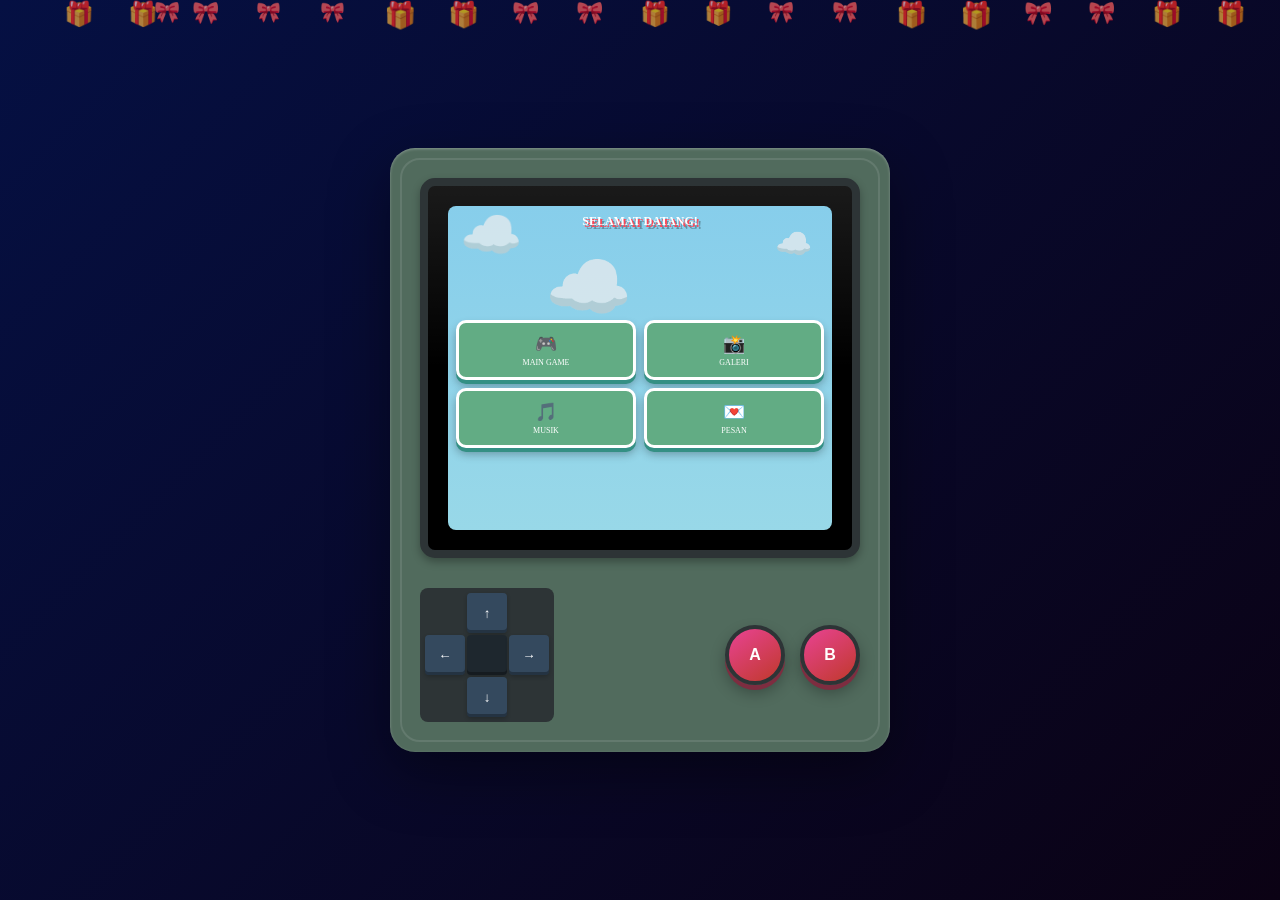
<file: index.html>
<!DOCTYPE html>
<html lang="id">

<head>
    <meta charset="UTF-8">
    <meta name="viewport" content="width=device-width, initial-scale=1.0">
    <title>SUP Game Console</title>
    <link rel="stylesheet" href="style.css">
</head>

<body>
    <!-- Partikel kado berjatuhan -->
    <div class="gift-particles">
        <div class="gift-particle">🎁</div>
        <div class="gift-particle">🎀</div>
        <div class="gift-particle">🎁</div>
        <div class="gift-particle">🎀</div>
        <div class="gift-particle">🎁</div>
        <div class="gift-particle">🎀</div>
        <div class="gift-particle">🎁</div>
        <div class="gift-particle">🎀</div>
        <div class="gift-particle">🎁</div>
        <div class="gift-particle">🎀</div>
        <div class="gift-particle">🎁</div>
        <div class="gift-particle">🎀</div>
        <div class="gift-particle">🎁</div>
        <div class="gift-particle">🎀</div>
        <div class="gift-particle">🎁</div>
        <div class="gift-particle">🎀</div>
        <div class="gift-particle">🎁</div>
        <div class="gift-particle">🎀</div>
        <div class="gift-particle">🎁</div>
        <div class="gift-particle">🎀</div>
    </div>

    <div class="console-container">
        <audio id="uiSound" src="sounds/button_1.mp3"></audio>
        <audio id="controlSound" src="sounds/klik.mp3"></audio>
        <audio id="musicPlayer"></audio>
        <div class="screen">
            <div class="screen-content">
                <!-- <div class="pixel-art">🌴</div> -->
                <div class="clouds-1">☁️</div>
                <div class="clouds-2">☁️</div>
                <div class="clouds-3">☁️</div>

                <h1 class="title">SELAMAT DATANG!</h1>

                <div class="button-grid">
                    <button class="menu-button" data-link="pages/games.html">
                        <span class="icon">🎮</span>
                        <span>Main Game</span>
                    </button>

                    <button class="menu-button" data-link="pages/galery.html">
                        <span class="icon">📸</span>
                        <span>Galeri</span>
                    </button>

                    <button class="menu-button" data-link="pages/musik.html">
                        <span class="icon">🎵</span>
                        <span>Musik</span>
                    </button>

                    <button class="menu-button" data-link="pages/pesan.html">
                        <span class="icon">💌</span>
                        <span>Pesan</span>
                    </button>
                </div>
            </div>
        </div>

        <div class="controls">
            <div class="dpad">
                <button class="dpad-button up">↑</button>
                <button class="dpad-button left">←</button>
                <button class="dpad-button center"></button>
                <button class="dpad-button right">→</button>
                <button class="dpad-button down">↓</button>
            </div>

            <div class="action-buttons">
                <button class="action-btn">A</button>
                <button class="action-btn">B</button>
            </div>
        </div>
    </div>

    <script src="script.js"></script>
</body>

</html>
</file>
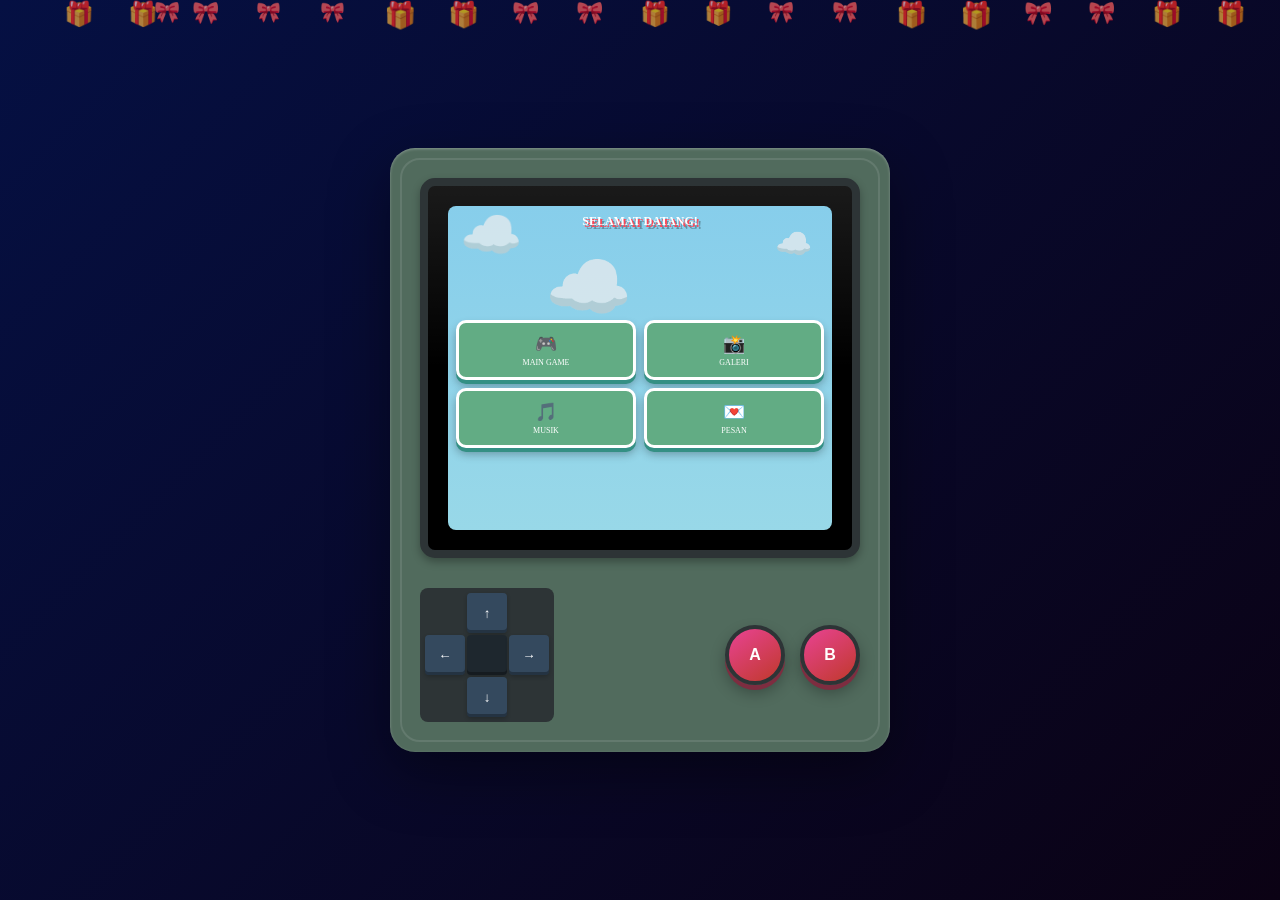
<file: pages/index.html>
<!DOCTYPE html>
<html lang="id">

<head>
    <meta charset="UTF-8">
    <meta name="viewport" content="width=device-width, initial-scale=1.0">
    <title>SUP Game Console</title>
    <link rel="stylesheet" href="../style.css">
</head>

<body>
    <!-- Partikel kado berjatuhan -->
    <div class="gift-particles">
        <div class="gift-particle">🎁</div>
        <div class="gift-particle">🎀</div>
        <div class="gift-particle">🎁</div>
        <div class="gift-particle">🎀</div>
        <div class="gift-particle">🎁</div>
        <div class="gift-particle">🎀</div>
        <div class="gift-particle">🎁</div>
        <div class="gift-particle">🎀</div>
        <div class="gift-particle">🎁</div>
        <div class="gift-particle">🎀</div>
        <div class="gift-particle">🎁</div>
        <div class="gift-particle">🎀</div>
        <div class="gift-particle">🎁</div>
        <div class="gift-particle">🎀</div>
        <div class="gift-particle">🎁</div>
        <div class="gift-particle">🎀</div>
        <div class="gift-particle">🎁</div>
        <div class="gift-particle">🎀</div>
        <div class="gift-particle">🎁</div>
        <div class="gift-particle">🎀</div>
    </div>

    <div class="console-container">
        <audio id="uiSound" src="../sounds/button_1.mp3"></audio>
        <audio id="controlSound" src="../sounds/klik.mp3"></audio>
        <audio id="musicPlayer"></audio>
        <div class="screen">
            <div class="screen-content">
                <!-- <div class="pixel-art">🌴</div> -->
                <div class="clouds-1">☁️</div>
                <div class="clouds-2">☁️</div>
                <div class="clouds-3">☁️</div>

                <h1 class="title">SELAMAT DATANG!</h1>

                <div class="button-grid">
                    <button class="menu-button" data-link="games.html">
                        <span class="icon">🎮</span>
                        <span>Main Game</span>
                    </button>

                    <button class="menu-button" data-link="galery.html">
                        <span class="icon">📸</span>
                        <span>Galeri</span>
                    </button>

                    <button class="menu-button" data-link="musik.html">
                        <span class="icon">🎵</span>
                        <span>Musik</span>
                    </button>

                    <button class="menu-button" data-link="pesan.html">
                        <span class="icon">💌</span>
                        <span>Pesan</span>
                    </button>
                </div>
            </div>
        </div>

        <div class="controls">
            <div class="dpad">
                <button class="dpad-button up">↑</button>
                <button class="dpad-button left">←</button>
                <button class="dpad-button center"></button>
                <button class="dpad-button right">→</button>
                <button class="dpad-button down">↓</button>
            </div>

            <div class="action-buttons">
                <button class="action-btn">A</button>
                <button class="action-btn">B</button>
            </div>
        </div>
    </div>

    <script src="../script.js"></script>
</body>

</html>
</file>
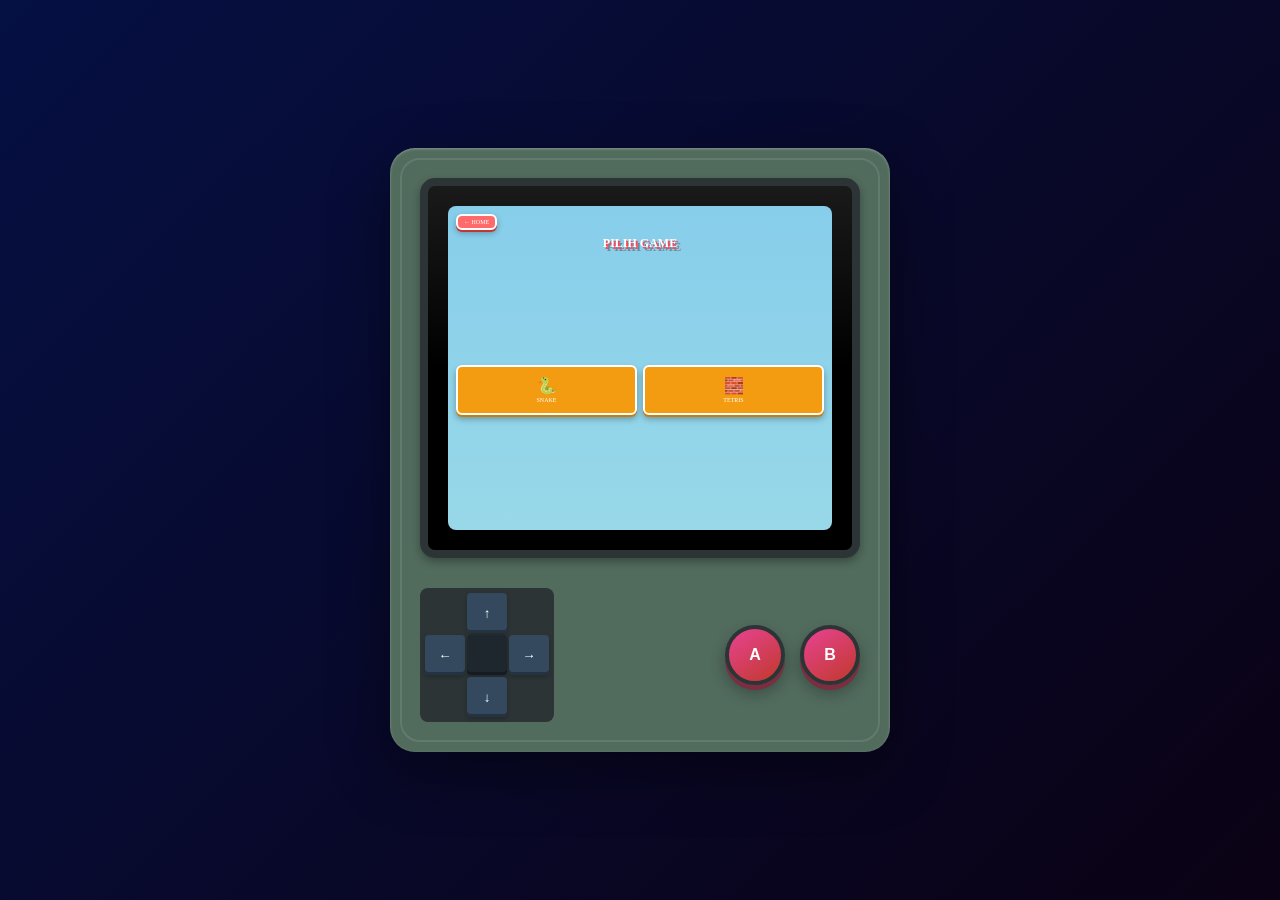
<file: pages/games.html>
<!DOCTYPE html>
<html lang="id">

<head>
    <meta charset="UTF-8">
    <meta name="viewport" content="width=device-width, initial-scale=1.0">
    <title>SUP Game Console - Pilih Game</title>
    <link rel="stylesheet" href="../style.css">
</head>

<body>
    <div class="console-container">
        <audio id="uiSound" src="../sounds/button_1.mp3"></audio>
        <audio id="controlSound" src="../sounds/klik.mp3"></audio>
        <audio id="musicPlayer"></audio>
        <div class="screen">
            <div class="screen-content">

                <button class="back-button" data-link="../index.html">
                    <span>← HOME</span>
                </button>

                <h1 class="title">PILIH GAME</h1>

                <div class="game-list">
                    <button class="game-item" data-game="snake">
                        <span class="game-icon">🐍</span>
                        <span class="game-name">Snake</span>
                    </button>

                    <button class="game-item" data-game="tetris">

                        <span class="game-icon">🧱</span>
                        <span class="game-name">Tetris</span>
                    </button>

                    <!-- <button class="game-item" data-game="pong">
                        <span class="game-icon">🏓</span>
                        <span class="game-name">Pong</span>
                    </button>

                    <button class="game-item" data-game="racing">
                        <span class="game-icon">🏎️</span>
                        <span class="game-name">Racing</span>
                    </button> -->
                </div>
            </div>
        </div>

        <div class="controls">
            <div class="dpad">
                <button class="dpad-button up">↑</button>
                <button class="dpad-button left">←</button>
                <button class="dpad-button center"></button>
                <button class="dpad-button right">→</button>
                <button class="dpad-button down">↓</button>
            </div>

            <div class="action-buttons">
                <button class="action-btn">A</button>
                <button class="action-btn">B</button>
            </div>
        </div>
    </div>

    <script src="../script.js"></script>
</body>

</html>
</file>
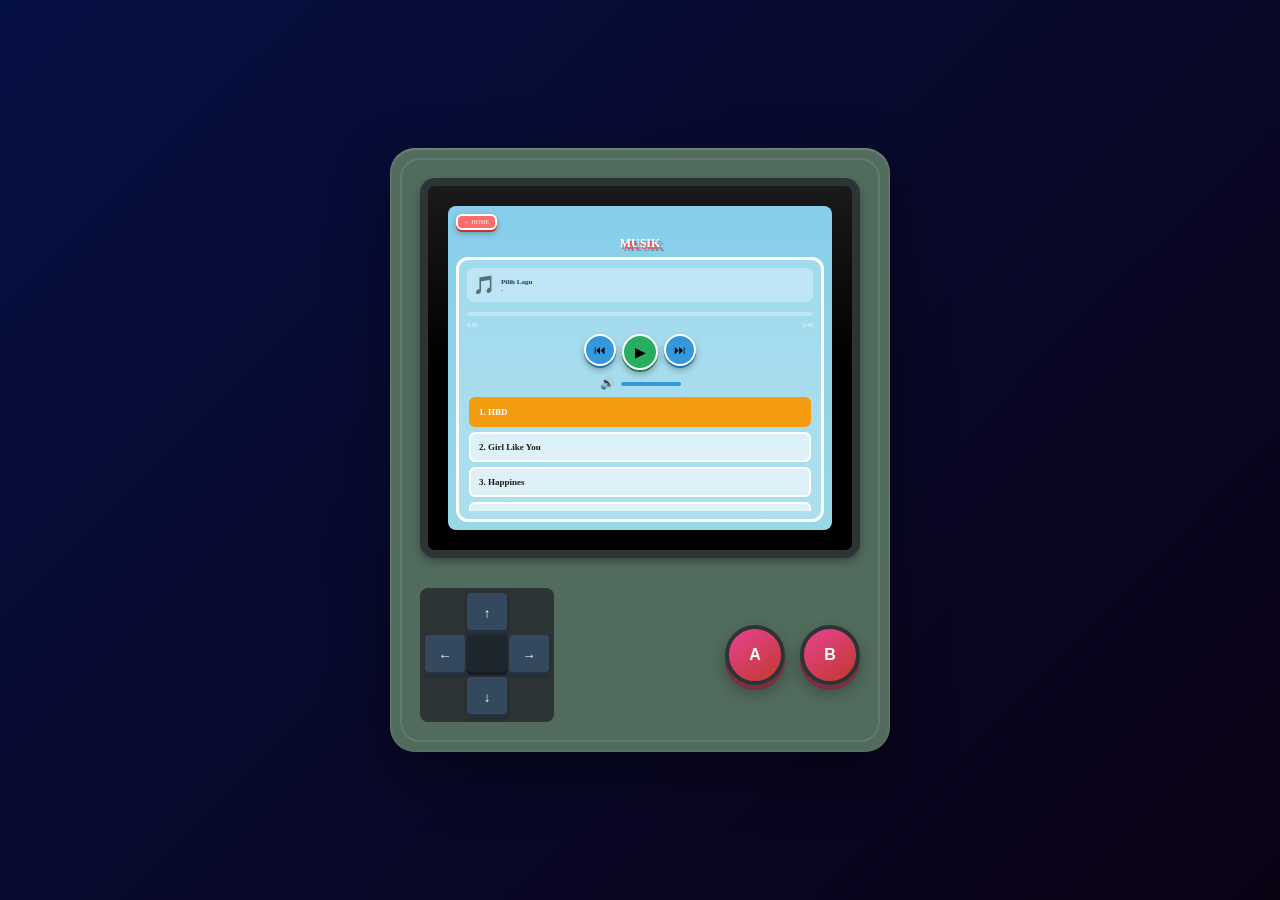
<file: pages/musik.html>
<!DOCTYPE html>
<html lang="id">

<head>
    <meta charset="UTF-8">
    <meta name="viewport" content="width=device-width, initial-scale=1.0">
    <title>SUP Game Console - Musik</title>
    <link rel="stylesheet" href="../style.css">
    <style>
        .progress-container {
            margin: 4px 0;
            background: rgba(255, 255, 255, 0.3);
            border-radius: 6px;
            height: 4px;
            cursor: pointer;
            position: relative;
        }

        .progress-bar {
            background: #27ae60;
            height: 100%;
            border-radius: 6px;
            width: 0%;
            transition: width 0.1s linear;
        }

        .time-info {
            display: flex;
            justify-content: space-between;
            font-size: 6px;
            color: rgba(255, 255, 255, 0.9);
            margin-top: 2px;
            margin-bottom: 6px;
            font-family: 'Press Start 2P', cursive;
        }

        .volume-container {
            display: flex;
            align-items: center;
            justify-content: center;
            gap: 6px;
            margin-bottom: 6px;
        }

        .volume-slider {
            width: 60px;
            height: 4px;
            background: rgba(255, 255, 255, 0.3);
            border-radius: 3px;
            cursor: pointer;
            position: relative;
        }

        .volume-fill {
            height: 100%;
            background: #3498db;
            border-radius: 3px;
            width: 100%;
        }

        .volume-icon {
            font-size: 12px;
        }

        .music-icon.playing {
            animation: pulse-music 0.8s ease-in-out infinite;
        }

        @keyframes pulse-music {

            0%,
            100% {
                transform: scale(1);
            }

            50% {
                transform: scale(1.1);
            }
        }

        /* Hide scrollbar but keep scrolling */
        .playlist::-webkit-scrollbar {
            display: none;
        }

        .playlist {
            -ms-overflow-style: none;
            scrollbar-width: none;
        }
    </style>
</head>

<body>
    <div class="console-container">
        <audio id="uiSound" src="../sounds/button_1.mp3"></audio>
        <audio id="controlSound" src="../sounds/klik.mp3"></audio>
        <audio id="musicPlayer"></audio>

        <div class="screen">
            <div class="screen-content">
                <button class="back-button" onclick="goBack()">
                    <span>← HOME</span>
                </button>

                <h1 class="title">MUSIK</h1>

                <div class="music-player">
                    <div class="now-playing">
                        <span class="music-icon" id="musicIcon">🎵</span>
                        <div class="song-info">
                            <div class="song-title" id="songTitle">Pilih Lagu</div>
                            <div class="song-artist" id="songArtist">-</div>
                        </div>
                    </div>

                    <div class="progress-container" id="progressContainer">
                        <div class="progress-bar" id="progressBar"></div>
                    </div>
                    <div class="time-info">
                        <span id="currentTime">0:00</span>
                        <span id="duration">0:00</span>
                    </div>

                    <div class="music-controls">
                        <button class="music-btn" id="prevBtn" onclick="previousTrack()">⏮</button>
                        <button class="music-btn play-btn" id="playBtn" onclick="togglePlay()">▶</button>
                        <button class="music-btn" id="nextBtn" onclick="nextTrack()">⏭</button>
                    </div>

                    <div class="volume-container">
                        <span class="volume-icon">🔊</span>
                        <div class="volume-slider" id="volumeSlider">
                            <div class="volume-fill" id="volumeFill"></div>
                        </div>
                    </div>

                    <div class="playlist">
                        <div class="playlist-item active" data-index="0">
                            <span>1. HBD</span>
                        </div>
                        <div class="playlist-item" data-index="1">
                            <span>2. Girl Like You</span>
                        </div>
                        <div class="playlist-item" data-index="3">
                            <span>3. Happines</span>
                        </div>
                        <div class="playlist-item" data-index="4">
                            <span>4. Senorita</span>
                        </div>
                        <div class="playlist-item" data-index="5">
                            <span>5. Stuck With You</span>
                        </div>
                        <div class="playlist-item" data-index="6">
                            <span>6. Youre Still The One</span>
                        </div>
                    </div>
                </div>
            </div>
        </div>

        <div class="controls">
            <div class="dpad">
                <button class="dpad-button up" onclick="volumeUp()">↑</button>
                <button class="dpad-button left" onclick="previousTrack()">←</button>
                <button class="dpad-button center"></button>
                <button class="dpad-button right" onclick="nextTrack()">→</button>
                <button class="dpad-button down" onclick="volumeDown()">↓</button>
            </div>

            <div class="action-buttons">
                <button class="action-btn" onclick="togglePlay()">A</button>
                <button class="action-btn" onclick="goBack()">B</button>
            </div>
        </div>
    </div>

    <script src="../script.js"></script>
    <script>
        // Additional music page specific functionality can go here
        // The main music player functionality is now in script.js

        // Go back function remains specific to this page
        function goBack() {
            const uiSound = document.getElementById('uiSound');
            if (uiSound) {
                uiSound.currentTime = 0;
                uiSound.play().catch(err => console.error("Error playing UI sound:", err));
            }
            setTimeout(() => {
                window.location.href = 'index.html';
            }, 200);
        }

        // Volume controls remain specific to this page
        function volumeUp() {
            const controlSound = document.getElementById('controlSound');
            const musicPlayer = document.getElementById('musicPlayer');
            if (controlSound) {
                controlSound.currentTime = 0;
                controlSound.play().catch(err => console.error("Error playing control sound:", err));
            }
            if (musicPlayer) {
                musicPlayer.volume = Math.min(1, musicPlayer.volume + 0.1);
                const volumeFill = document.getElementById('volumeFill');
                if (volumeFill) {
                    volumeFill.style.width = (musicPlayer.volume * 100) + '%';
                }
            }
        }

        function volumeDown() {
            const controlSound = document.getElementById('controlSound');
            const musicPlayer = document.getElementById('musicPlayer');
            if (controlSound) {
                controlSound.currentTime = 0;
                controlSound.play().catch(err => console.error("Error playing control sound:", err));
            }
            if (musicPlayer) {
                musicPlayer.volume = Math.max(0, musicPlayer.volume - 0.1);
                const volumeFill = document.getElementById('volumeFill');
                if (volumeFill) {
                    volumeFill.style.width = (musicPlayer.volume * 100) + '%';
                }
            }
        }

        // Keyboard controls
        document.addEventListener('keydown', (e) => {
            switch (e.key.toLowerCase()) {
                case ' ':
                    e.preventDefault();
                    togglePlay();
                    break;
                case 'arrowleft':
                    e.preventDefault();
                    previousTrack();
                    break;
                case 'arrowright':
                    e.preventDefault();
                    nextTrack();
                    break;
                case 'arrowup':
                    e.preventDefault();
                    volumeUp();
                    break;
                case 'arrowdown':
                    e.preventDefault();
                    volumeDown();
                    break;
            }
        });
    </script>
</body>

</html>
</file>
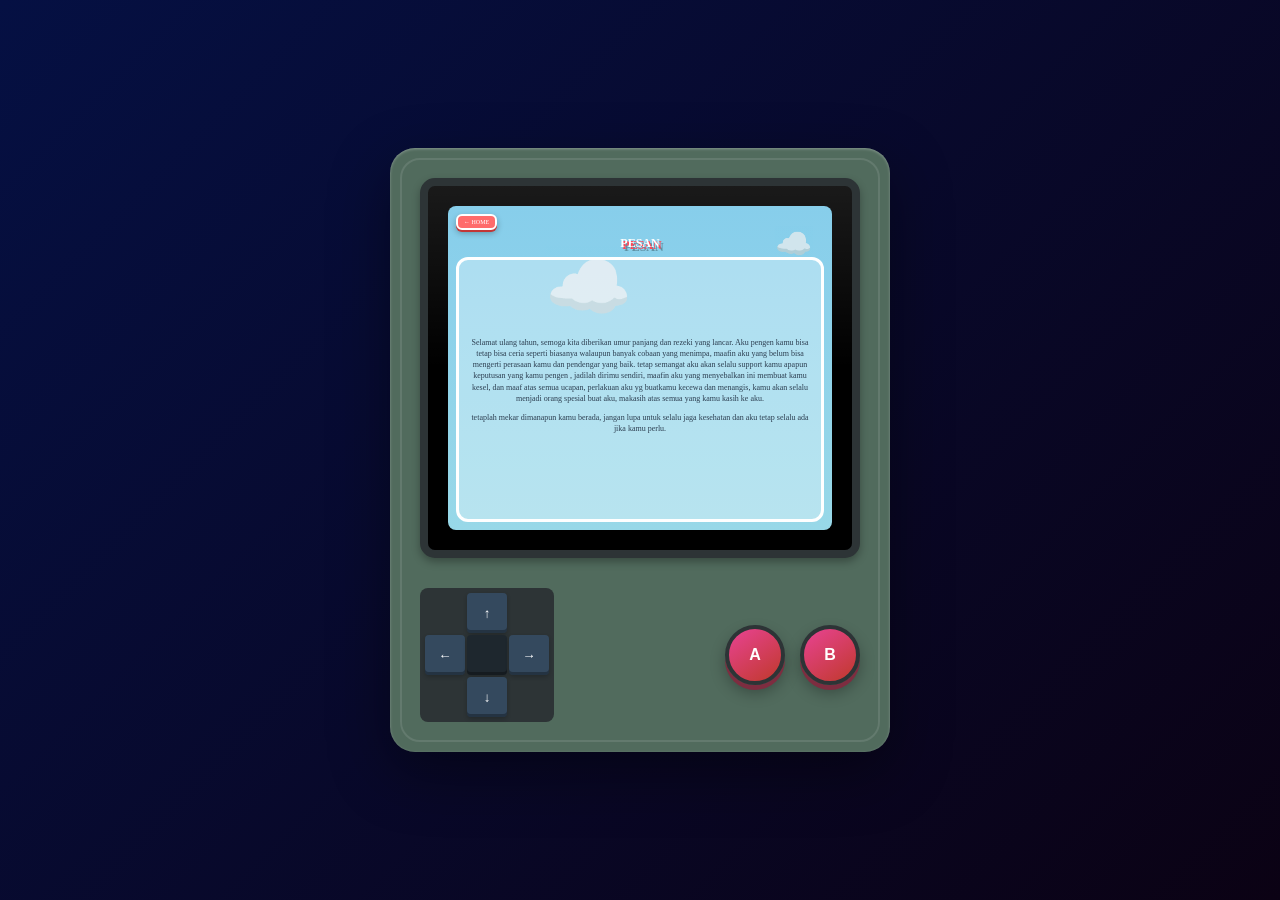
<file: pages/pesan.html>
<!DOCTYPE html>
<html lang="id">

<head>
    <meta charset="UTF-8">
    <meta name="viewport" content="width=device-width, initial-scale=1.0">
    <title>SUP Game Console - Pesan Spesial</title>
    <link rel="stylesheet" href="../style.css">
</head>

<body>
    <div class="console-container">
        <audio id="uiSound" src="../sounds/button_1.mp3"></audio>
        <audio id="controlSound" src="../sounds/klik.mp3"></audio>
        <audio id="musicPlayer"></audio>
        <div class="screen">
            <div class="screen-content">
                <div class="clouds-1">☁️</div>
                <div class="clouds-2">☁️</div>
                <!-- <div class="clouds-3">☁️</div> -->

                <button class="back-button" data-link="../index.html">
                    <span>← HOME</span>
                </button>

                <h1 class="title">PESAN</h1>

                <div class="message-box">
                    <!-- <div class="heart-decoration">
                        <span>💝</span>
                    </div> -->

                    <div class="message-content">
                        <p class="message-text">
                            Selamat ulang tahun, semoga kita diberikan umur panjang dan rezeki yang lancar. Aku pengen
                            kamu bisa tetap bisa ceria seperti biasanya walaupun banyak cobaan yang menimpa,
                            maafin aku yang belum bisa mengerti perasaan kamu dan pendengar yang baik.
                            tetap semangat aku akan selalu support kamu apapun keputusan yang kamu pengen
                            , jadilah dirimu sendiri, maafin aku yang menyebalkan ini membuat kamu kesel, dan maaf atas
                            semua ucapan, perlakuan aku yg buatkamu kecewa dan menangis,
                            kamu akan selalu menjadi orang spesial buat aku, makasih atas semua yang kamu kasih ke aku.
                        </p>
                        <p class="message-text">
                            tetaplah mekar dimanapun kamu berada, jangan lupa untuk selalu jaga kesehatan dan aku tetap
                            selalu ada jika kamu perlu.
                        </p>
                        <!-- <p class="message-text">
                            seperti masa kecil
                            yang penuh warna! 🎮✨
                        </p> -->
                    </div>

                    <!-- <div class="message-footer">
                        <span class="message-from">- Dengan Cinta -</span>
                    </div> -->
                </div>
            </div>
        </div>

        <div class="controls">
            <div class="dpad">
                <button class="dpad-button up">↑</button>
                <button class="dpad-button left">←</button>
                <button class="dpad-button center"></button>
                <button class="dpad-button right">→</button>
                <button class="dpad-button down">↓</button>
            </div>

            <div class="action-buttons">
                <button class="action-btn">A</button>
                <button class="action-btn">B</button>
            </div>
        </div>
    </div>

    <script src="../script.js"></script>
</body>

</html>
</file>
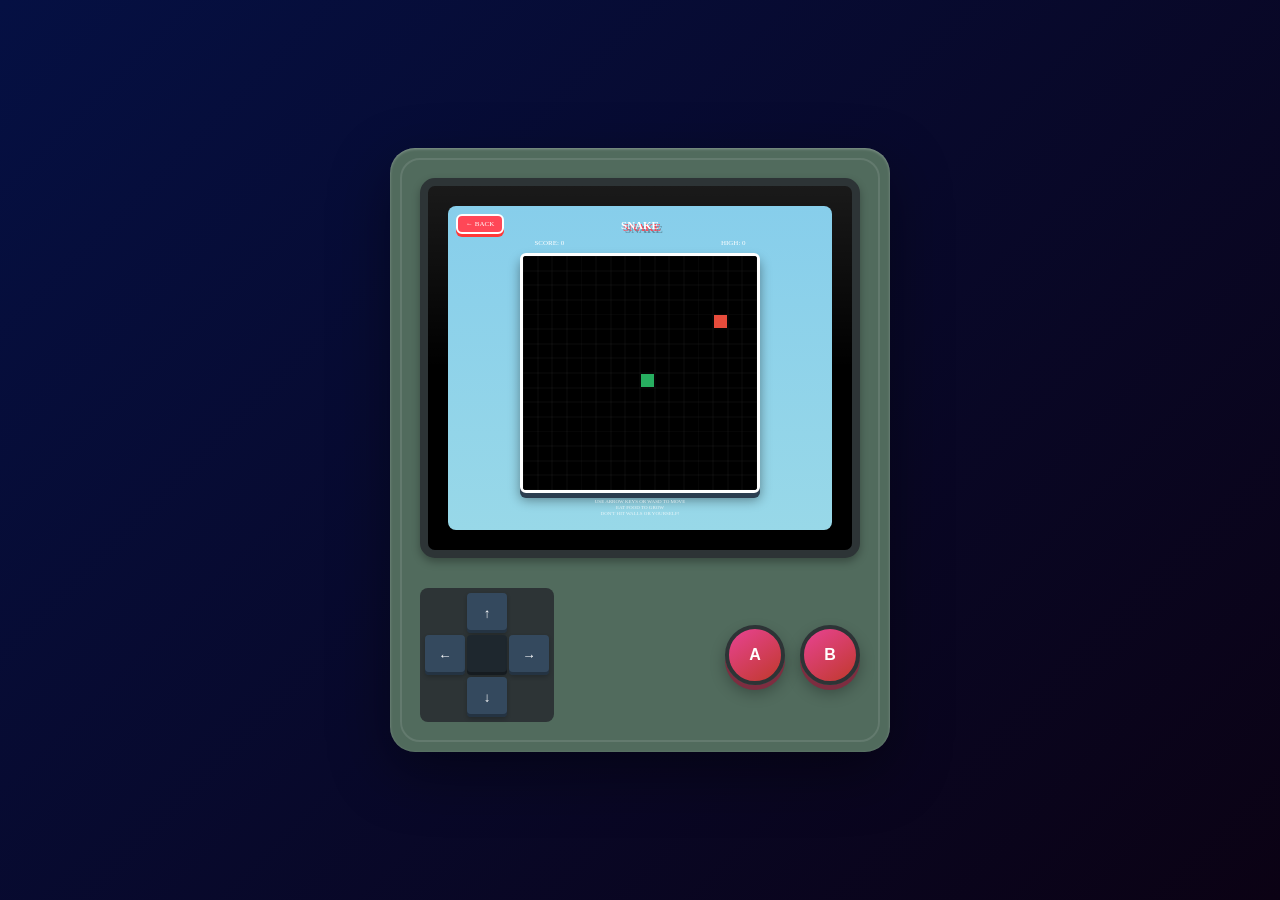
<file: pages/snake.html>
<!DOCTYPE html>
<html lang="id">

<head>
    <meta charset="UTF-8">
    <meta name="viewport" content="width=device-width, initial-scale=1.0">
    <title>SUP Game Console - Snake</title>
    <link rel="stylesheet" href="../style.css">
    <style>
        .game-container {
            text-align: center;
            display: flex;
            flex-direction: column;
            height: 100%;
            justify-content: center;
            align-items: center;
            gap: 4px;
        }

        .back-button {
            position: absolute;
            top: 8px;
            left: 8px;
            background-color: #ff4757;
            border: 2px solid #fff;
            border-radius: 6px;
            padding: 4px 8px;
            color: #fff;
            font-size: 7px;
            cursor: pointer;
            box-shadow: 0 3px 0 #ff3838;
            font-family: 'Press Start 2P', cursive;
            text-transform: uppercase;
            z-index: 100;
            flex-shrink: 0;
        }

        .back-button:hover {
            transform: translateY(1px);
            box-shadow: 0 2px 0 #ff3838;
        }

        .back-button:active {
            transform: translateY(2px);
            box-shadow: 0 1px 0 #ff3838;
        }

        .game-canvas {
            border: 3px solid #fff;
            border-radius: 6px;
            background: #000;
            margin: 0 auto;
            display: block;
            box-shadow: inset 0 0 20px rgba(0, 0, 0, 0.5), 0 5px 0 #2c3e50, 0 7px 12px rgba(0, 0, 0, 0.4);
            width: 240px;
            height: 240px;
            image-rendering: pixelated;
            image-rendering: crisp-edges;
            flex-shrink: 0;
        }

        .game-info {
            display: flex;
            justify-content: space-around;
            margin: 2px 0;
            font-size: 7px;
            color: #fff;
            font-family: 'Press Start 2P', cursive;
            width: 100%;
            flex-shrink: 0;
        }

        .game-instructions {
            font-size: 5px;
            color: rgba(255, 255, 255, 0.8);
            margin-top: 2px;
            line-height: 1.2;
            font-family: 'Press Start 2P', cursive;
            flex-shrink: 0;
        }

        .game-over-screen {
            display: none;
            position: absolute;
            top: 50%;
            left: 50%;
            transform: translate(-50%, -50%);
            background: rgba(0, 0, 0, 0.9);
            padding: 30px;
            border: 4px solid #ff6b6b;
            border-radius: 12px;
            text-align: center;
            z-index: 1000;
        }

        .game-over-screen h2 {
            color: #ff6b6b;
            font-size: 20px;
            margin-bottom: 15px;
            font-family: 'Press Start 2P', cursive;
        }

        .game-over-screen p {
            color: #fff;
            font-size: 12px;
            margin-bottom: 20px;
            font-family: 'Press Start 2P', cursive;
        }

        .restart-btn {
            background-color: #27ae60;
            border: 3px solid #fff;
            border-radius: 8px;
            padding: 12px 24px;
            color: #fff;
            font-size: 11px;
            cursor: pointer;
            box-shadow: 0 4px 0 #1e8449;
            font-family: 'Press Start 2P', cursive;
            text-transform: uppercase;
        }

        .restart-btn:hover {
            transform: translateY(2px);
            box-shadow: 0 2px 0 #1e8449;
        }

        .restart-btn:active {
            transform: translateY(4px);
            box-shadow: 0 0 0 #1e8449;
        }

        .title {
            font-size: 11px;
            margin-bottom: 2px;
            flex-shrink: 0;
        }
    </style>
</head>

<body>
    <div class="console-container">
        <audio id="uiSound" src="../sounds/button_1.mp3"></audio>
        <audio id="controlSound" src="../sounds/klik.mp3"></audio>
        <audio id="musicPlayer"></audio>

        <div class="screen">
            <div class="screen-content game-container">
                <button class="back-button" data-link="games.html">
                    <span>← BACK</span>
                </button>

                <h1 class="title">SNAKE</h1>

                <div class="game-info">
                    <div>SCORE: <span id="score">0</span></div>
                    <div>HIGH: <span id="highScore">0</span></div>
                </div>

                <canvas id="gameCanvas" class="game-canvas" width="240" height="240"></canvas>

                <div class="game-instructions">
                    USE ARROW KEYS OR WASD TO MOVE<br>
                    EAT FOOD TO GROW<br>
                    DON'T HIT WALLS OR YOURSELF!
                </div>

                <div id="gameOverScreen" class="game-over-screen">
                    <h2>GAME OVER!</h2>
                    <p>FINAL SCORE: <span id="finalScore">0</span></p>
                    <button class="restart-btn" onclick="restartGame()">PLAY AGAIN</button>
                </div>
            </div>
        </div>

        <div class="controls">
            <div class="dpad">
                <button class="dpad-button up" onclick="changeDirection('up')">↑</button>
                <button class="dpad-button left" onclick="changeDirection('left')">←</button>
                <button class="dpad-button center"></button>
                <button class="dpad-button right" onclick="changeDirection('right')">→</button>
                <button class="dpad-button down" onclick="changeDirection('down')">↓</button>
            </div>

            <div class="action-buttons">
                <button class="action-btn" onclick="restartGame()">A</button>
                <button class="action-btn" onclick="togglePause()">B</button>
            </div>
        </div>
    </div>

    <script src="../script.js"></script>
    <script>
        const canvas = document.getElementById('gameCanvas');
        const ctx = canvas.getContext('2d');
        const controlSound = document.getElementById('controlSound');
        const uiSound = document.getElementById('uiSound');

        // Responsive canvas sizing
        let GRID_SIZE = 15;
        let TILE_COUNT = 16;
        function resizeCanvas() {
            // Set fixed size for the canvas
            canvas.width = 240;
            canvas.height = 240;

            // Calculate GRID_SIZE based on canvas width and tile count
            GRID_SIZE = canvas.width / TILE_COUNT;

            // Redraw the current game state
            draw();
        }

        // Resize on load and window resize
        window.addEventListener('load', () => {
            resizeCanvas();
            draw();
        });
        window.addEventListener('resize', resizeCanvas);

        // Initial setup
        setTimeout(() => {
            resizeCanvas();
            draw();
        }, 50);

        // Game constants
        const INITIAL_SPEED = 150;

        // Game state
        let snake = [{ x: 8, y: 8 }];
        let food = { x: 12, y: 12 };
        let dx = 0;
        let dy = 0;
        let score = 0;
        let highScore = localStorage.getItem('snakeHighScore') || 0;
        let gameRunning = false;
        let gameLoop;
        let speed = INITIAL_SPEED;
        let isPaused = false;

        document.getElementById('highScore').textContent = highScore;

        // Play sound helper
        function playSound(sound) {
            if (sound) {
                sound.currentTime = 0;
                sound.play().catch(err => console.error(err));
            }
        }

        // Keyboard controls
        document.addEventListener('keydown', (e) => {
            changeDirectionByKey(e.key);
        });

        function changeDirectionByKey(key) {
            switch (key.toLowerCase()) {
                case 'arrowup':
                case 'w':
                    if (dy === 0) { dx = 0; dy = -1; if (!gameRunning) startGame(); }
                    break;
                case 'arrowdown':
                case 's':
                    if (dy === 0) { dx = 0; dy = 1; if (!gameRunning) startGame(); }
                    break;
                case 'arrowleft':
                case 'a':
                    if (dx === 0) { dx = -1; dy = 0; if (!gameRunning) startGame(); }
                    break;
                case 'arrowright':
                case 'd':
                    if (dx === 0) { dx = 1; dy = 0; if (!gameRunning) startGame(); }
                    break;
                case ' ':
                    togglePause();
                    break;
            }
        }

        function changeDirection(dir) {
            switch (dir) {
                case 'up':
                    if (dy === 0) { dx = 0; dy = -1; if (!gameRunning) startGame(); }
                    break;
                case 'down':
                    if (dy === 0) { dx = 0; dy = 1; if (!gameRunning) startGame(); }
                    break;
                case 'left':
                    if (dx === 0) { dx = -1; dy = 0; if (!gameRunning) startGame(); }
                    break;
                case 'right':
                    if (dx === 0) { dx = 1; dy = 0; if (!gameRunning) startGame(); }
                    break;
            }
        }

        function togglePause() {
            if (gameRunning) {
                isPaused = !isPaused;
                playSound(uiSound);
            }
        }

        function startGame() {
            if (!gameRunning) {
                gameRunning = true;
                gameLoop = setInterval(update, speed);
            }
        }

        function update() {
            if (isPaused) return;

            // Move snake
            const head = { x: snake[0].x + dx, y: snake[0].y + dy };

            // Check wall collision
            if (head.x < 0 || head.x >= TILE_COUNT || head.y < 0 || head.y >= TILE_COUNT) {
                gameOver();
                return;
            }

            // Check self collision
            for (let segment of snake) {
                if (head.x === segment.x && head.y === segment.y) {
                    gameOver();
                    return;
                }
            }

            snake.unshift(head);

            // Check food collision
            if (head.x === food.x && head.y === food.y) {
                score++;
                document.getElementById('score').textContent = score;
                playSound(uiSound);

                // Increase speed every 5 points
                if (score % 5 === 0) {
                    speed = Math.max(50, speed - 10);
                    clearInterval(gameLoop);
                    gameLoop = setInterval(update, speed);
                }

                spawnFood();
            } else {
                snake.pop();
            }

            draw();
        }

        function draw() {
            // Clear canvas with black background
            ctx.fillStyle = '#000';
            ctx.fillRect(0, 0, canvas.width, canvas.height);

            // Draw grid lines (optional visual)
            ctx.strokeStyle = 'rgba(255, 255, 255, 0.05)';
            ctx.lineWidth = 1;
            for (let i = 0; i <= TILE_COUNT; i++) {
                const pos = i * GRID_SIZE;
                ctx.beginPath();
                ctx.moveTo(pos, 0);
                ctx.lineTo(pos, canvas.height);
                ctx.stroke();

                ctx.beginPath();
                ctx.moveTo(0, pos);
                ctx.lineTo(canvas.width, pos);
                ctx.stroke();
            }

            // Draw snake
            snake.forEach((segment, index) => {
                ctx.fillStyle = index === 0 ? '#27ae60' : '#2ecc71';
                ctx.fillRect(
                    Math.round(segment.x * GRID_SIZE) + 1,
                    Math.round(segment.y * GRID_SIZE) + 1,
                    Math.round(GRID_SIZE) - 2,
                    Math.round(GRID_SIZE) - 2
                );
            });

            // Draw food
            ctx.fillStyle = '#e74c3c';
            ctx.fillRect(
                Math.round(food.x * GRID_SIZE) + 1,
                Math.round(food.y * GRID_SIZE) + 1,
                Math.round(GRID_SIZE) - 2,
                Math.round(GRID_SIZE) - 2
            );

            // Draw pause text
            if (isPaused) {
                ctx.fillStyle = 'rgba(0, 0, 0, 0.7)';
                ctx.fillRect(0, 0, canvas.width, canvas.height);
                ctx.fillStyle = 'rgba(255, 255, 255, 0.9)';
                ctx.font = 'bold 24px "Press Start 2P"';
                ctx.textAlign = 'center';
                ctx.textBaseline = 'middle';
                ctx.fillText('PAUSED', canvas.width / 2, canvas.height / 2);
            }
        }

        function spawnFood() {
            let validPosition = false;
            while (!validPosition) {
                food = {
                    x: Math.floor(Math.random() * TILE_COUNT),
                    y: Math.floor(Math.random() * TILE_COUNT)
                };

                validPosition = true;
                for (let segment of snake) {
                    if (food.x === segment.x && food.y === segment.y) {
                        validPosition = false;
                        break;
                    }
                }
            }
        }

        function gameOver() {
            clearInterval(gameLoop);
            gameRunning = false;

            // Update high score
            if (score > highScore) {
                highScore = score;
                localStorage.setItem('snakeHighScore', highScore);
                document.getElementById('highScore').textContent = highScore;
            }

            // Show game over screen
            document.getElementById('finalScore').textContent = score;
            document.getElementById('gameOverScreen').style.display = 'block';
        }

        function restartGame() {
            playSound(uiSound);

            // Hide game over screen
            document.getElementById('gameOverScreen').style.display = 'none';

            // Reset game state
            snake = [{ x: 8, y: 8 }];
            dx = 0;
            dy = 0;
            score = 0;
            speed = INITIAL_SPEED;
            isPaused = false;
            document.getElementById('score').textContent = score;

            spawnFood();
            draw();
        }

        // Initialize game display
        spawnFood();
        resizeCanvas();
        setTimeout(draw, 100);

        // Control button sound effects
        document.querySelectorAll('.dpad-button, .action-btn').forEach(btn => {
            btn.addEventListener('click', () => {
                // Visual effect
                btn.style.transform = 'scale(0.90)';
                setTimeout(() => {
                    btn.style.transform = '';
                }, 100);

                if (!btn.classList.contains('center') && btn.textContent !== 'A' && btn.textContent !== 'B') {
                    // No sound for gameplay button presses
                }
            });
        });
    </script>
</body>

</html>
</file>
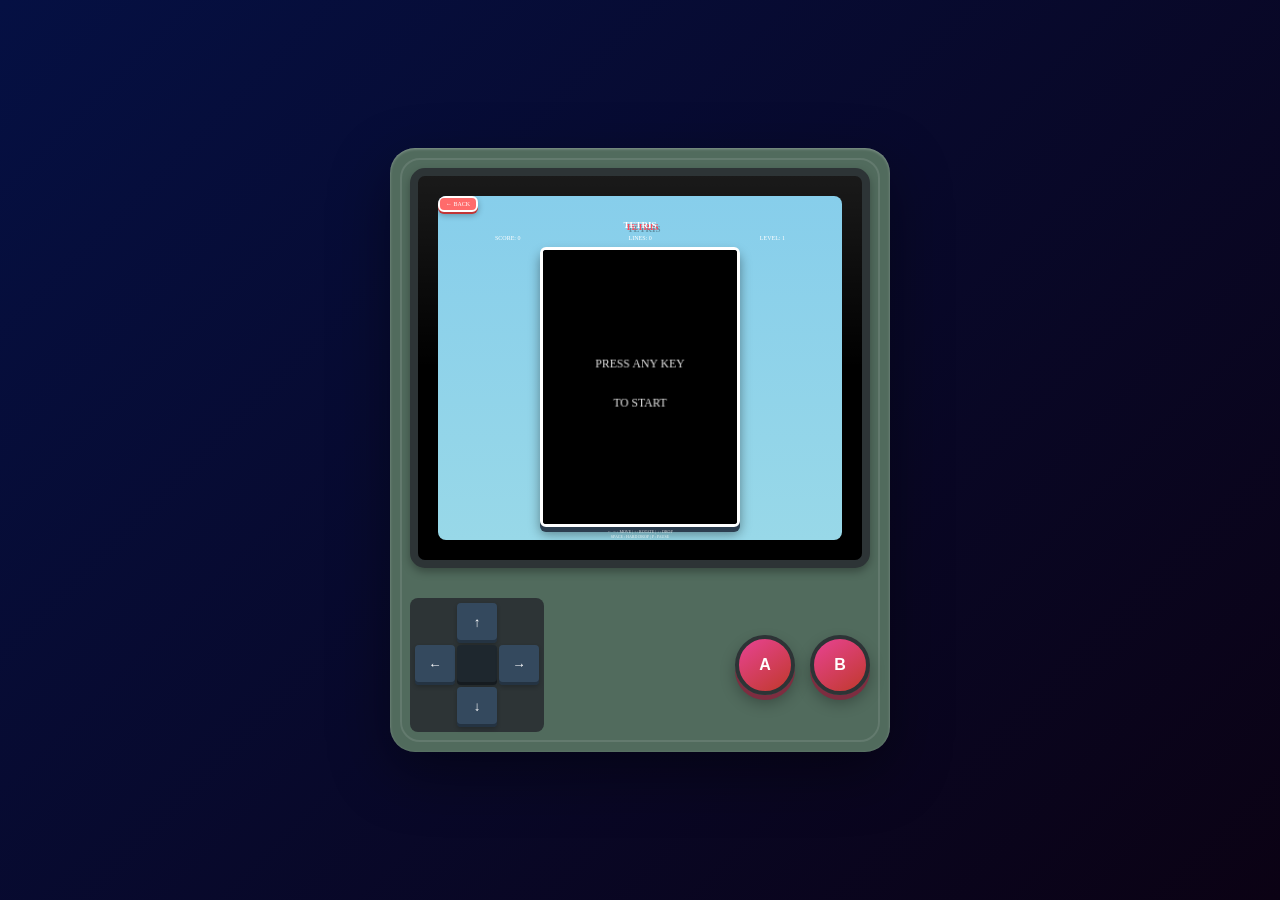
<file: pages/tetris.html>
<!DOCTYPE html>
<html lang="id">

<head>
    <meta charset="UTF-8">
    <meta name="viewport" content="width=device-width, initial-scale=1.0">
    <title>SUP Game Console - Tetris</title>
    <link rel="stylesheet" href="../style.css">
    <style>
        .game-container {
            text-align: center;
            display: flex;
            flex-direction: column;
            justify-content: center;
            align-items: center;
            gap: 2px;
            padding: 0;
            margin: 0;
        }

        .game-canvas {
            border: 3px solid #fff;
            border-radius: 6px;
            background: #000;
            margin: 2px auto 0;
            display: block;
            box-shadow: 0 5px 0 #2c3e50, 0 7px 12px rgba(0, 0, 0, 0.4);
            width: 200px;
            height: 280px;
        }

        .game-info {
            display: flex;
            justify-content: space-around;
            margin: 0;
            padding: 2px 4px;
            font-size: 6px;
            color: #fff;
            font-family: 'Press Start 2P', cursive;
            width: 100%;
            gap: 2px;
        }

        .game-instructions {
            font-size: 4px;
            color: rgba(255, 255, 255, 0.8);
            margin: 1px 0 0 0;
            line-height: 1.2;
            font-family: 'Press Start 2P', cursive;
        }

        .game-container .title {
            font-size: 9px;
            margin-bottom: 1px;
            margin-top: 0;
        }

        /* Override console container for tetris */
        .console-container {
            min-height: 600px !important;
            height: auto !important;
            padding: 20px !important;
        }

        .screen {
            height: auto !important;
            flex: 0 1 auto;
        }

        .game-over-screen {
            display: none;
            position: absolute;
            top: 50%;
            left: 50%;
            transform: translate(-50%, -50%);
            background: rgba(0, 0, 0, 0.9);
            padding: 30px;
            border: 4px solid #9b59b6;
            border-radius: 12px;
            text-align: center;
            z-index: 1000;
        }

        .game-over-screen h2 {
            color: #9b59b6;
            font-size: 20px;
            margin-bottom: 15px;
            font-family: 'Press Start 2P', cursive;
        }

        .game-over-screen p {
            color: #fff;
            font-size: 12px;
            margin-bottom: 20px;
            font-family: 'Press Start 2P', cursive;
        }

        .restart-btn {
            background-color: #27ae60;
            border: 3px solid #fff;
            border-radius: 8px;
            padding: 12px 24px;
            color: #fff;
            font-size: 11px;
            cursor: pointer;
            box-shadow: 0 4px 0 #1e8449;
            font-family: 'Press Start 2P', cursive;
            text-transform: uppercase;
        }

        .restart-btn:hover {
            transform: translateY(2px);
            box-shadow: 0 2px 0 #1e8449;
        }

        .restart-btn:active {
            transform: translateY(4px);
            box-shadow: 0 0 0 #1e8449;
        }
    </style>
</head>

<body>
    <div class="console-container">
        <audio id="uiSound" src="../sounds/button_1.mp3"></audio>
        <audio id="controlSound" src="../sounds/klik.mp3"></audio>
        <audio id="musicPlayer"></audio>

        <div class="screen">
            <div class="screen-content game-container">
                <button class="back-button" data-link="games.html">
                    <span>← BACK</span>
                </button>

                <h1 class="title">TETRIS</h1>

                <div class="game-info">
                    <div>SCORE: <span id="score">0</span></div>
                    <div>LINES: <span id="lines">0</span></div>
                    <div>LEVEL: <span id="level">1</span></div>
                </div>

                <canvas id="gameCanvas" class="game-canvas" width="200" height="280"></canvas>

                <div class="game-instructions">
                    ← → : MOVE | ↑ : ROTATE | ↓ : DROP<br>
                    SPACE : HARD DROP | P : PAUSE
                </div>

                <div id="gameOverScreen" class="game-over-screen">
                    <h2>GAME OVER!</h2>
                    <p>FINAL SCORE: <span id="finalScore">0</span></p>
                    <p>LINES: <span id="finalLines">0</span></p>
                    <button class="restart-btn" onclick="restartGame()">PLAY AGAIN</button>
                </div>
            </div>
        </div>

        <div class="controls">
            <div class="dpad">
                <button class="dpad-button up" onclick="rotatePiece()">↑</button>
                <button class="dpad-button left" onclick="movePiece(-1)">←</button>
                <button class="dpad-button center"></button>
                <button class="dpad-button right" onclick="movePiece(1)">→</button>
                <button class="dpad-button down" onclick="moveDown()">↓</button>
            </div>

            <div class="action-buttons">
                <button class="action-btn" onclick="hardDrop()">A</button>
                <button class="action-btn" onclick="togglePause()">B</button>
            </div>
        </div>
    </div>

    <script src="../script.js"></script>
    <script>
        const canvas = document.getElementById('gameCanvas');
        const ctx = canvas.getContext('2d');
        const controlSound = document.getElementById('controlSound');
        const uiSound = document.getElementById('uiSound');

        // Game constants
        const BLOCK_SIZE = 20;
        const ROWS = 14;
        const COLS = 10;
        const COLORS = ['#000', '#e74c3c', '#3498db', '#f39c12', '#2ecc71', '#9b59b6', '#1abc9c', '#e67e22'];

        // Tetromino shapes
        const SHAPES = [
            [[1, 1, 1, 1]], // I
            [[1, 1], [1, 1]], // O
            [[0, 1, 0], [1, 1, 1]], // T
            [[1, 0, 0], [1, 1, 1]], // L
            [[0, 0, 1], [1, 1, 1]], // J
            [[0, 1, 1], [1, 1, 0]], // S
            [[1, 1, 0], [0, 1, 1]]  // Z
        ];

        // Game state
        let board = Array(ROWS).fill().map(() => Array(COLS).fill(0));
        let currentPiece = null;
        let currentX = 0;
        let currentY = 0;
        let score = 0;
        let lines = 0;
        let level = 1;
        let gameRunning = false;
        let gameLoop;
        let dropInterval = 800;
        let isPaused = false;

        function playSound(sound) {
            if (sound) {
                sound.currentTime = 0;
                sound.play().catch(err => console.error(err));
            }
        }

        function createPiece() {
            const shapeIndex = Math.floor(Math.random() * SHAPES.length);
            const shape = SHAPES[shapeIndex];
            const color = shapeIndex + 1;

            return {
                shape: shape,
                color: color
            };
        }

        function spawnPiece() {
            currentPiece = createPiece();
            currentX = Math.floor(COLS / 2) - Math.floor(currentPiece.shape[0].length / 2);
            currentY = 0;

            if (checkCollision(currentPiece.shape, currentX, currentY)) {
                gameOver();
            }
        }

        function checkCollision(shape, x, y) {
            for (let row = 0; row < shape.length; row++) {
                for (let col = 0; col < shape[row].length; col++) {
                    if (shape[row][col]) {
                        const newX = x + col;
                        const newY = y + row;

                        if (newX < 0 || newX >= COLS || newY >= ROWS) {
                            return true;
                        }
                        if (newY >= 0 && board[newY][newX]) {
                            return true;
                        }
                    }
                }
            }
            return false;
        }

        function mergePiece() {
            for (let row = 0; row < currentPiece.shape.length; row++) {
                for (let col = 0; col < currentPiece.shape[row].length; col++) {
                    if (currentPiece.shape[row][col]) {
                        const y = currentY + row;
                        if (y >= 0) {
                            board[y][currentX + col] = currentPiece.color;
                        }
                    }
                }
            }
        }

        function rotatePiece() {
            if (!gameRunning || isPaused) return;

            const rotated = currentPiece.shape[0].map((_, i) =>
                currentPiece.shape.map(row => row[i]).reverse()
            );

            if (!checkCollision(rotated, currentX, currentY)) {
                currentPiece.shape = rotated;
                draw();
            }
        }

        function movePiece(dir) {
            if (!gameRunning || isPaused) return;

            const newX = currentX + dir;
            if (!checkCollision(currentPiece.shape, newX, currentY)) {
                currentX = newX;
                draw();
            }
        }

        function moveDown() {
            if (!gameRunning || isPaused) return;

            if (!checkCollision(currentPiece.shape, currentX, currentY + 1)) {
                currentY++;
                draw();
            } else {
                lockPiece();
            }
        }

        function hardDrop() {
            if (!gameRunning || isPaused) return;

            while (!checkCollision(currentPiece.shape, currentX, currentY + 1)) {
                currentY++;
            }
            playSound(uiSound);
            lockPiece();
        }

        function lockPiece() {
            mergePiece();
            clearLines();
            spawnPiece();
            draw();
        }

        function clearLines() {
            let linesCleared = 0;

            for (let row = ROWS - 1; row >= 0; row--) {
                if (board[row].every(cell => cell !== 0)) {
                    board.splice(row, 1);
                    board.unshift(Array(COLS).fill(0));
                    linesCleared++;
                    row++; // Check the same row again
                }
            }

            if (linesCleared > 0) {
                lines += linesCleared;
                score += linesCleared * linesCleared * 100 * level;
                level = Math.floor(lines / 10) + 1;
                dropInterval = Math.max(100, 800 - (level - 1) * 50);

                document.getElementById('score').textContent = score;
                document.getElementById('lines').textContent = lines;
                document.getElementById('level').textContent = level;

                playSound(uiSound);

                clearInterval(gameLoop);
                gameLoop = setInterval(update, dropInterval);
            }
        }

        function update() {
            if (isPaused) return;

            if (!checkCollision(currentPiece.shape, currentX, currentY + 1)) {
                currentY++;
            } else {
                lockPiece();
            }
            draw();
        }

        function draw() {
            // Clear canvas
            ctx.fillStyle = '#000';
            ctx.fillRect(0, 0, canvas.width, canvas.height);

            // Draw board
            for (let row = 0; row < ROWS; row++) {
                for (let col = 0; col < COLS; col++) {
                    if (board[row][col]) {
                        ctx.fillStyle = COLORS[board[row][col]];
                        ctx.fillRect(
                            col * BLOCK_SIZE + 1,
                            row * BLOCK_SIZE + 1,
                            BLOCK_SIZE - 2,
                            BLOCK_SIZE - 2
                        );
                    }
                }
            }

            // Draw current piece
            if (currentPiece) {
                ctx.fillStyle = COLORS[currentPiece.color];
                for (let row = 0; row < currentPiece.shape.length; row++) {
                    for (let col = 0; col < currentPiece.shape[row].length; col++) {
                        if (currentPiece.shape[row][col]) {
                            ctx.fillRect(
                                (currentX + col) * BLOCK_SIZE + 1,
                                (currentY + row) * BLOCK_SIZE + 1,
                                BLOCK_SIZE - 2,
                                BLOCK_SIZE - 2
                            );
                        }
                    }
                }
            }

            // Draw pause text
            if (isPaused) {
                ctx.fillStyle = 'rgba(255, 255, 255, 0.9)';
                ctx.font = '20px "Press Start 2P"';
                ctx.textAlign = 'center';
                ctx.fillText('PAUSED', canvas.width / 2, canvas.height / 2);
            }
        }

        function togglePause() {
            if (gameRunning) {
                isPaused = !isPaused;
                playSound(uiSound);
                draw();
            }
        }

        function startGame() {
            board = Array(ROWS).fill().map(() => Array(COLS).fill(0));
            score = 0;
            lines = 0;
            level = 1;
            dropInterval = 800;
            isPaused = false;

            document.getElementById('score').textContent = score;
            document.getElementById('lines').textContent = lines;
            document.getElementById('level').textContent = level;

            spawnPiece();
            gameRunning = true;
            gameLoop = setInterval(update, dropInterval);
            draw();
        }

        function gameOver() {
            clearInterval(gameLoop);
            gameRunning = false;

            document.getElementById('finalScore').textContent = score;
            document.getElementById('finalLines').textContent = lines;
            document.getElementById('gameOverScreen').style.display = 'block';
        }

        function restartGame() {
            playSound(uiSound);
            document.getElementById('gameOverScreen').style.display = 'none';
            startGame();
        }

        // Keyboard controls
        document.addEventListener('keydown', (e) => {
            if (!gameRunning) {
                if (e.key === ' ' || e.key.startsWith('Arrow')) {
                    startGame();
                }
                return;
            }

            switch (e.key) {
                case 'ArrowLeft':
                    movePiece(-1);
                    e.preventDefault();
                    break;
                case 'ArrowRight':
                    movePiece(1);
                    e.preventDefault();
                    break;
                case 'ArrowDown':
                    moveDown();
                    e.preventDefault();
                    break;
                case 'ArrowUp':
                    rotatePiece();
                    e.preventDefault();
                    break;
                case ' ':
                    hardDrop();
                    e.preventDefault();
                    break;
                case 'p':
                case 'P':
                    togglePause();
                    break;
            }
        });

        // Initialize
        draw();

        // Auto-start message
        setTimeout(() => {
            if (!gameRunning) {
                ctx.fillStyle = 'rgba(255, 255, 255, 0.9)';
                ctx.font = '12px "Press Start 2P"';
                ctx.textAlign = 'center';
                ctx.fillText('PRESS ANY KEY', canvas.width / 2, canvas.height / 2 - 20);
                ctx.fillText('TO START', canvas.width / 2, canvas.height / 2 + 20);
            }
        }, 100);
    </script>
    <script>
        // Control button visual effects and sound
        document.querySelectorAll('.dpad-button, .action-btn').forEach(btn => {
            btn.addEventListener('click', () => {
                // Visual effect
                btn.style.transform = 'scale(0.90)';
                setTimeout(() => {
                    btn.style.transform = '';
                }, 100);

                // Sound logic is handled by specific onclick attributes or key listeners in Tetris, 
                // but let's add generic click sound for non-functional buttons if any, 
                // or just rely on the onclick attributes which call playSound/controlSound directly.
                // Actually, Tetris uses onclick="rotatePiece()" etc which call playSound.
                // So here we only need visual effect.
            });
        });
    </script>
</body>

</html>
</file>
<file: style.css>
* {
            margin: 0;
            padding: 0;
            box-sizing: border-box;
        }

        body {
            font-family: 'Press Start 2P', cursive;
            background: linear-gradient(135deg, #051043 0%, #0b0214 100%);
            min-height: 100vh;
            display: flex;
            justify-content: center;
            align-items: center;
            padding: 20px;
            position: relative;
            overflow: hidden;
        }

        /* Partikel kado berjatuhan */
        .gift-particles {
            position: fixed;
            top: 0;
            left: 0;
            width: 100%;
            height: 100%;
            pointer-events: none;
            z-index: 0;
        }

        .gift-particle {
            position: absolute;
            font-size: 24px;
            opacity: 0.7;
            animation: fall linear infinite;
        }

        @keyframes fall {
            to {
                transform: translateY(100vh) rotate(360deg);
                opacity: 0;
            }
        }

        .gift-particle:nth-child(1) {
            left: 10%;
            animation-duration: 15s;
            animation-delay: -8s;
        }

        .gift-particle:nth-child(2) {
            left: 20%;
            animation-duration: 18s;
            animation-delay: -10s;
            font-size: 20px;
        }

        .gift-particle:nth-child(3) {
            left: 30%;
            animation-duration: 16s;
            animation-delay: -6s;
            font-size: 26px;
        }

        .gift-particle:nth-child(4) {
            left: 40%;
            animation-duration: 20s;
            animation-delay: -12s;
            font-size: 22px;
        }

        .gift-particle:nth-child(5) {
            left: 50%;
            animation-duration: 17s;
            animation-delay: -9s;
            font-size: 24px;
        }

        .gift-particle:nth-child(6) {
            left: 60%;
            animation-duration: 19s;
            animation-delay: -11s;
            font-size: 21px;
        }

        .gift-particle:nth-child(7) {
            left: 70%;
            animation-duration: 16s;
            animation-delay: -7s;
            font-size: 25px;
        }

        .gift-particle:nth-child(8) {
            left: 80%;
            animation-duration: 18s;
            animation-delay: -10.5s;
            font-size: 23px;
        }

        .gift-particle:nth-child(9) {
            left: 90%;
            animation-duration: 17s;
            animation-delay: -8.5s;
            font-size: 24px;
        }

        .gift-particle:nth-child(10) {
            left: 15%;
            animation-duration: 20s;
            animation-delay: -15s;
            font-size: 22px;
        }

        .gift-particle:nth-child(11) {
            left: 5%;
            animation-duration: 16s;
            animation-delay: -9.5s;
            font-size: 24px;
        }

        .gift-particle:nth-child(12) {
            left: 25%;
            animation-duration: 17s;
            animation-delay: -11.5s;
            font-size: 20px;
        }

        .gift-particle:nth-child(13) {
            left: 35%;
            animation-duration: 19s;
            animation-delay: -7.5s;
            font-size: 25px;
        }

        .gift-particle:nth-child(14) {
            left: 45%;
            animation-duration: 15s;
            animation-delay: -13s;
            font-size: 22px;
        }

        .gift-particle:nth-child(15) {
            left: 55%;
            animation-duration: 18s;
            animation-delay: -10s;
            font-size: 23px;
        }

        .gift-particle:nth-child(16) {
            left: 65%;
            animation-duration: 17s;
            animation-delay: -8s;
            font-size: 21px;
        }

        .gift-particle:nth-child(17) {
            left: 75%;
            animation-duration: 20s;
            animation-delay: -12.5s;
            font-size: 26px;
        }

        .gift-particle:nth-child(18) {
            left: 85%;
            animation-duration: 16s;
            animation-delay: -9s;
            font-size: 22px;
        }

        .gift-particle:nth-child(19) {
            left: 95%;
            animation-duration: 19s;
            animation-delay: -11s;
            font-size: 24px;
        }

        .gift-particle:nth-child(20) {
            left: 12%;
            animation-duration: 18s;
            animation-delay: -14s;
            font-size: 21px;
        }

        .console-container {
            background-color: #516b5d;
            border-radius: 25px;
            padding: 30px;
            box-shadow:
                0 20px 60px rgba(0, 0, 0, 0.4),
                inset 0 1px 3px rgba(255, 255, 255, 0.3);
            max-width: 500px;
            width: 100%;
            position: relative;
            z-index: 1;
        }

        .console-container::before {
            content: '';
            position: absolute;
            top: 10px;
            left: 10px;
            right: 10px;
            bottom: 10px;
            border: 2px solid rgba(255, 255, 255, 0.1);
            border-radius: 20px;
            pointer-events: none;
        }

        .screen {
            background: #000;
            border: 8px solid #2d3436;
            border-radius: 15px;
            padding: 20px;
            margin-bottom: 30px;
            box-shadow:
                inset 0 4px 8px rgba(0, 0, 0, 0.8),
                0 4px 8px rgba(0, 0, 0, 0.3);
            position: relative;
            overflow: hidden;
            height: 380px;
            display: flex;
            flex-direction: column;
        }

        .screen::before {
            content: '';
            position: absolute;
            top: 0;
            left: 0;
            right: 0;
            bottom: 0;
            background: linear-gradient(180deg,
                    rgba(255, 255, 255, 0.1) 0%,
                    transparent 50%,
                    rgba(0, 0, 0, 0.3) 100%);
            pointer-events: none;
        }

        .screen-content {
            background: linear-gradient(180deg, #87CEEB 0%, #98D8E8 100%);
            border-radius: 8px;
            padding: 8px;
            position: relative;
            flex: 1;
            overflow: hidden;
            display: flex;
            flex-direction: column;
            justify-content: flex-start;
        }

        .title {
            text-align: center;
            color: #fff;
            font-size: 12px;
            text-shadow:
                2px 2px 0 #ff4757,
                4px 4px 0 rgba(0, 0, 0, 0.3);
            margin-bottom: 6px;
            animation: pulse 2s ease-in-out infinite;
            flex-shrink: 0;
        }

        @keyframes pulse {

            0%,
            100% {
                transform: scale(1);
            }

            50% {
                transform: scale(1.05);
            }
        }

        .button-grid {
            display: grid;
            grid-template-columns: 1fr 1fr;
            gap: 8px;
            margin-top: 10px;
            width: 100%;
            flex: 1;
            align-content: center;
        }

        .menu-button {
            /* background: linear-gradient(145deg, #413c30, #27785e); */
            background-color: #62ac84;
            border: 3px solid #fff;
            border-radius: 10px;
            padding: 10px 8px;
            color: #fff;
            font-size: 8px;
            text-align: center;
            cursor: pointer;
            transition: all 0.3s ease;
            box-shadow:
                0 4px 0 #349084,
                0 6px 10px rgba(0, 0, 0, 0.3);
            position: relative;
            text-transform: uppercase;
            font-family: 'Press Start 2P', cursive;
            min-height: 60px;
        }

        .menu-button-home {
            /* background: linear-gradient(145deg, #413c30, #27785e); */
            background-color: #62ac84;
            border: 4px solid #fff;
            border-radius: 12px;
            padding: 20px 15px;
            color: #fff;
            font-size: 12px;
            text-align: center;
            cursor: pointer;
            transition: all 0.3s ease;
            box-shadow:
                0 6px 0 #349084,
                0 8px 15px rgba(0, 0, 0, 0.3);
            position: relative;
            text-transform: uppercase;
            font-family: 'Press Start 2P', cursive;
        }

        .menu-button:hover {
            transform: translateY(3px);
            box-shadow:
                0 3px 0 #195b7a,
                0 5px 10px rgba(0, 0, 0, 0.3);
        }

        .menu-button:active {
            transform: translateY(6px);
            box-shadow:
                0 0 0 #195b7a,
                0 2px 5px rgba(0, 0, 0, 0.3);
        }

        .menu-button .icon {
            font-size: 18px;
            display: block;
            margin-bottom: 3px;
        }

        .controls {
            display: flex;
            justify-content: space-between;
            align-items: center;
            margin-top: 25px;
        }

        .dpad {
            display: grid;
            grid-template-columns: 40px 40px 40px;
            grid-template-rows: 40px 40px 40px;
            gap: 2px;
            background: #2d3436;
            border-radius: 8px;
            padding: 5px;
        }

        .dpad-button {
            background: #34495e;
            color: white;
            border: none;
            border-radius: 4px;
            cursor: pointer;
            transition: all 0.1s;
            box-shadow:
                inset 0 -3px 0 rgba(0, 0, 0, 0.3),
                0 2px 4px rgba(0, 0, 0, 0.2);
        }

        .dpad-button:active {
            background: #2c3e50;
            box-shadow: inset 0 2px 4px rgba(0, 0, 0, 0.5);
        }

        .dpad-button.up {
            grid-column: 2;
            grid-row: 1;
        }

        .dpad-button.left {
            grid-column: 1;
            grid-row: 2;
        }

        .dpad-button.center {
            grid-column: 2;
            grid-row: 2;
            background: #1e272e;
        }

        .dpad-button.right {
            grid-column: 3;
            grid-row: 2;
        }

        .dpad-button.down {
            grid-column: 2;
            grid-row: 3;
        }

        .action-buttons {
            display: flex;
            gap: 15px;
        }

        .action-btn {
            width: 60px;
            height: 60px;
            border-radius: 50%;
            border: 4px solid #2d3436;
            background: linear-gradient(145deg, #e84393, #c0392b);
            cursor: pointer;
            transition: all 0.1s;
            box-shadow:
                0 5px 0 #7d2d40,
                0 8px 15px rgba(0, 0, 0, 0.3);
            display: flex;
            align-items: center;
            justify-content: center;
            color: #fff;
            font-weight: bold;
            font-size: 16px;
        }

        .action-btn:active {
            transform: translateY(3px);
            box-shadow:
                0 2px 0 #7d2d40,
                0 4px 8px rgba(0, 0, 0, 0.3);
        }

        .logo {
            text-align: center;
            margin-top: 20px;
            color: #fff;
            font-size: 48px;
            font-weight: bold;
            text-shadow:
                3px 3px 0 #000,
                5px 5px 10px rgba(0, 0, 0, 0.5);
            letter-spacing: 8px;
        }

        .pixel-art {
            position: absolute;
            top: 10px;
            left: 10px;
            font-size: 20px;
            animation: float 3s ease-in-out infinite;
        }

        @keyframes float {

            0%,
            100% {
                transform: translateY(0px);
            }

            50% {
                transform: translateY(-10px);
            }
        }

        .clouds-1 {
            position: absolute;
            top: 20px;
            right: 20px;
            font-size: 30px;
            opacity: 0.8;
        }

        .clouds-2 {
            position: absolute;
            top: 40px;
            right: 200px;
            font-size: 70px;
            opacity: 0.8;
        }

        .clouds-3 {
            position: absolute;
            top: 0px;
            right: 310px;
            font-size: 50px;
            opacity: 0.8;
        }

        /* ===== BACK BUTTON ===== */
        .back-button {
            background-color: #ff6b6b;
            border: 2px solid #fff;
            border-radius: 6px;
            padding: 3px 6px;
            color: #fff;
            font-size: 6px;
            cursor: pointer;
            transition: all 0.3s ease;
            box-shadow: 0 2px 0 #c23636, 0 3px 6px rgba(0, 0, 0, 0.3);
            margin-bottom: 6px;
            align-self: flex-start;
            text-transform: uppercase;
            font-family: 'Press Start 2P', cursive;
            flex-shrink: 0;
        }

        .back-button:hover {
            transform: translateY(2px);
            box-shadow: 0 2px 0 #c23636, 0 4px 8px rgba(0, 0, 0, 0.3);
        }

        .back-button:active {
            transform: translateY(4px);
            box-shadow: 0 0 0 #c23636, 0 2px 5px rgba(0, 0, 0, 0.3);
        }

        /* ===== GAME LIST ===== */
        .game-list {
            display: grid;
            grid-template-columns: repeat(2, 1fr);
            gap: 6px;
            margin-top: 0;
            width: 100%;
            flex: 1;
            align-content: center;
        }

        .game-item {
            background-color: #f39c12;
            border: 2px solid #fff;
            border-radius: 6px;
            padding: 8px;
            color: #fff;
            font-size: 6px;
            text-align: center;
            cursor: pointer;
            transition: all 0.3s ease;
            box-shadow: 0 2px 0 #c87f0a, 0 4px 6px rgba(0, 0, 0, 0.3);
            display: flex;
            flex-direction: column;
            align-items: center;
            justify-content: center;
            gap: 2px;
            font-family: 'Press Start 2P', cursive;
            min-height: 50px;
        }

        .game-item:hover {
            transform: translateY(2px);
            box-shadow: 0 3px 0 #c87f0a, 0 5px 10px rgba(0, 0, 0, 0.3);
        }

        .game-item:active {
            transform: translateY(5px);
            box-shadow: 0 0 0 #c87f0a, 0 2px 5px rgba(0, 0, 0, 0.3);
        }

        .game-icon {
            font-size: 16px;
        }

        .game-name {
            text-transform: uppercase;
        }

        /* ===== GALLERY GRID ===== */
        .gallery-grid {
            display: grid;
            grid-template-columns: repeat(3, 1fr);
            gap: 6px;
            margin-top: 0;
            width: 100%;
            flex: 1;
            align-content: center;
        }

        .photo-item {
            background-color: #9b59b6;
            border: 2px solid #fff;
            border-radius: 6px;
            padding: 8px 6px;
            color: #fff;
            font-size: 7px;
            text-align: center;
            cursor: pointer;
            transition: all 0.3s ease;
            box-shadow: 0 3px 0 #6c3483, 0 5px 8px rgba(0, 0, 0, 0.3);
            display: flex;
            flex-direction: column;
            align-items: center;
            justify-content: center;
            gap: 2px;
            font-family: 'Press Start 2P', cursive;
            min-height: 50px;
        }

        .photo-item:hover {
            transform: translateY(2px) scale(1.05);
            box-shadow: 0 2px 0 #6c3483, 0 4px 8px rgba(0, 0, 0, 0.3);
        }

        .photo-item:active {
            transform: translateY(4px) scale(1);
            box-shadow: 0 0 0 #6c3483, 0 2px 5px rgba(0, 0, 0, 0.3);
        }

        .photo-emoji {
            font-size: 20px;
        }

        .photo-label {
            text-transform: uppercase;
        }

        /* ===== MUSIC PLAYER ===== */
        .music-player {
            background-color: rgba(255, 255, 255, 0.2);
            border: 3px solid #fff;
            border-radius: 12px;
            padding: 8px;
            flex: 1;
            display: flex;
            flex-direction: column;
            justify-content: flex-start;
            overflow: hidden;
        }

        .now-playing {
            display: flex;
            align-items: center;
            gap: 6px;
            margin-bottom: 6px;
            padding: 6px;
            background-color: rgba(255, 255, 255, 0.3);
            border-radius: 6px;
            flex-shrink: 0;
        }

        .music-icon {
            font-size: 18px;
            flex-shrink: 0;
        }

        .song-info {
            flex: 1;
            min-width: 0;
        }

        .song-title {
            color: #2c3e50;
            font-size: 7px;
            font-weight: bold;
            margin-bottom: 1px;
            font-family: 'Press Start 2P', cursive;
            white-space: nowrap;
            overflow: hidden;
            text-overflow: ellipsis;
        }

        .song-artist {
            color: #34495e;
            font-size: 6px;
            font-family: 'Press Start 2P', cursive;
            white-space: nowrap;
            overflow: hidden;
            text-overflow: ellipsis;
        }

        .music-controls {
            display: flex;
            justify-content: center;
            gap: 6px;
            margin-bottom: 6px;
            flex-shrink: 0;
        }

        .music-btn {
            background-color: #3498db;
            border: 2px solid #fff;
            border-radius: 50%;
            width: 32px;
            height: 32px;
            font-size: 12px;
            cursor: pointer;
            transition: all 0.3s ease;
            box-shadow: 0 2px 0 #2475a8, 0 4px 6px rgba(0, 0, 0, 0.3);
            display: flex;
            align-items: center;
            justify-content: center;
            flex-shrink: 0;
        }

        .music-btn:hover {
            transform: translateY(2px);
            box-shadow: 0 2px 0 #2475a8, 0 4px 8px rgba(0, 0, 0, 0.3);
        }

        .music-btn:active {
            transform: translateY(4px);
            box-shadow: 0 0 0 #2475a8, 0 2px 5px rgba(0, 0, 0, 0.3);
        }

        .music-btn.play-btn {
            background-color: #27ae60;
            box-shadow: 0 2px 0 #1e8449, 0 4px 6px rgba(0, 0, 0, 0.3);
            width: 36px;
            height: 36px;
            font-size: 14px;
        }

        .music-btn.play-btn:hover {
            box-shadow: 0 2px 0 #1e8449, 0 4px 8px rgba(0, 0, 0, 0.3);
        }

        .music-btn.play-btn:active {
            box-shadow: 0 0 0 #1e8449, 0 2px 5px rgba(0, 0, 0, 0.3);
        }

        .playlist {
            display: flex;
            flex-direction: column;
            gap: 5px;
            max-height: 120px;
            overflow-y: auto;
            flex: 1;
            padding: 0 2px;
        }

        .playlist-item {
            background-color: rgba(255, 255, 255, 0.6);
            border: 2px solid #fff;
            border-radius: 6px;
            padding: 8px;
            color: #1a1a1a;
            font-size: 9px;
            cursor: pointer;
            transition: all 0.3s ease;
            font-family: 'Press Start 2P', cursive;
            white-space: normal;
            word-break: break-word;
            font-weight: bold;
        }

        .playlist-item:hover {
            background-color: rgba(255, 255, 255, 0.8);
            transform: translateX(3px);
            box-shadow: 0 2px 4px rgba(0, 0, 0, 0.2);
        }

        .playlist-item.active {
            background-color: #f39c12;
            color: #fff;
            border-color: #f39c12;
        }

        /* ===== MESSAGE BOX ===== */
        .message-box {
            background-color: rgba(255, 255, 255, 0.3);
            border: 3px solid #fff;
            border-radius: 12px;
            padding: 12px;
            margin-top: 0;
            position: relative;
            flex: 1;
            display: flex;
            flex-direction: column;
            justify-content: center;
        }

        .heart-decoration {
            text-align: center;
            font-size: 32px;
            margin-bottom: 8px;
            animation: heartbeat 1.5s ease-in-out infinite;
        }

        @keyframes heartbeat {

            0%,
            100% {
                transform: scale(1);
            }

            50% {
                transform: scale(1.1);
            }
        }

        .message-content {
            margin: 10px 0;
        }

        .message-text {
            color: #2c3e50;
            font-size: 8px;
            line-height: 1.4;
            text-align: center;
            margin-bottom: 8px;
            font-family: 'Press Start 2P', cursive;
        }

        .message-footer {
            text-align: center;
            margin-top: 10px;
        }

        .message-from {
            color: #e74c3c;
            font-size: 8px;
            font-weight: bold;
            font-family: 'Press Start 2P', cursive;
        }

        .decorations {
            display: flex;
            justify-content: center;
            gap: 12px;
            margin-top: 8px;
        }

        .deco-star {
            font-size: 16px;
            animation: twinkle 1s ease-in-out infinite;
        }

        .deco-star:nth-child(2) {
            animation-delay: 0.3s;
        }

        .deco-star:nth-child(3) {
            animation-delay: 0.6s;
        }

        @keyframes twinkle {

            0%,
            100% {
                opacity: 1;
                transform: scale(1);
            }

            50% {
                opacity: 0.5;
                transform: scale(0.8);
            }
        }

        @media (max-width: 600px) {
            .title {
                font-size: 18px;
            }

            .menu-button {
                font-size: 10px;
                padding: 15px 10px;
            }

            .menu-button .icon {
                font-size: 22px;
            }

            .back-button {
                font-size: 8px;
                padding: 6px 10px;
            }

            .game-list {
                gap: 10px;
            }

            .game-item {
                font-size: 9px;
                padding: 12px;
            }

            .game-icon {
                font-size: 24px;
            }

            .gallery-grid {
                grid-template-columns: repeat(2, 1fr);
            }

            .photo-item {
                font-size: 8px;
            }

            .song-title {
                font-size: 9px;
            }

            .song-artist {
                font-size: 7px;
            }

            .message-text {
                font-size: 8px;
            }
        }
</file>
